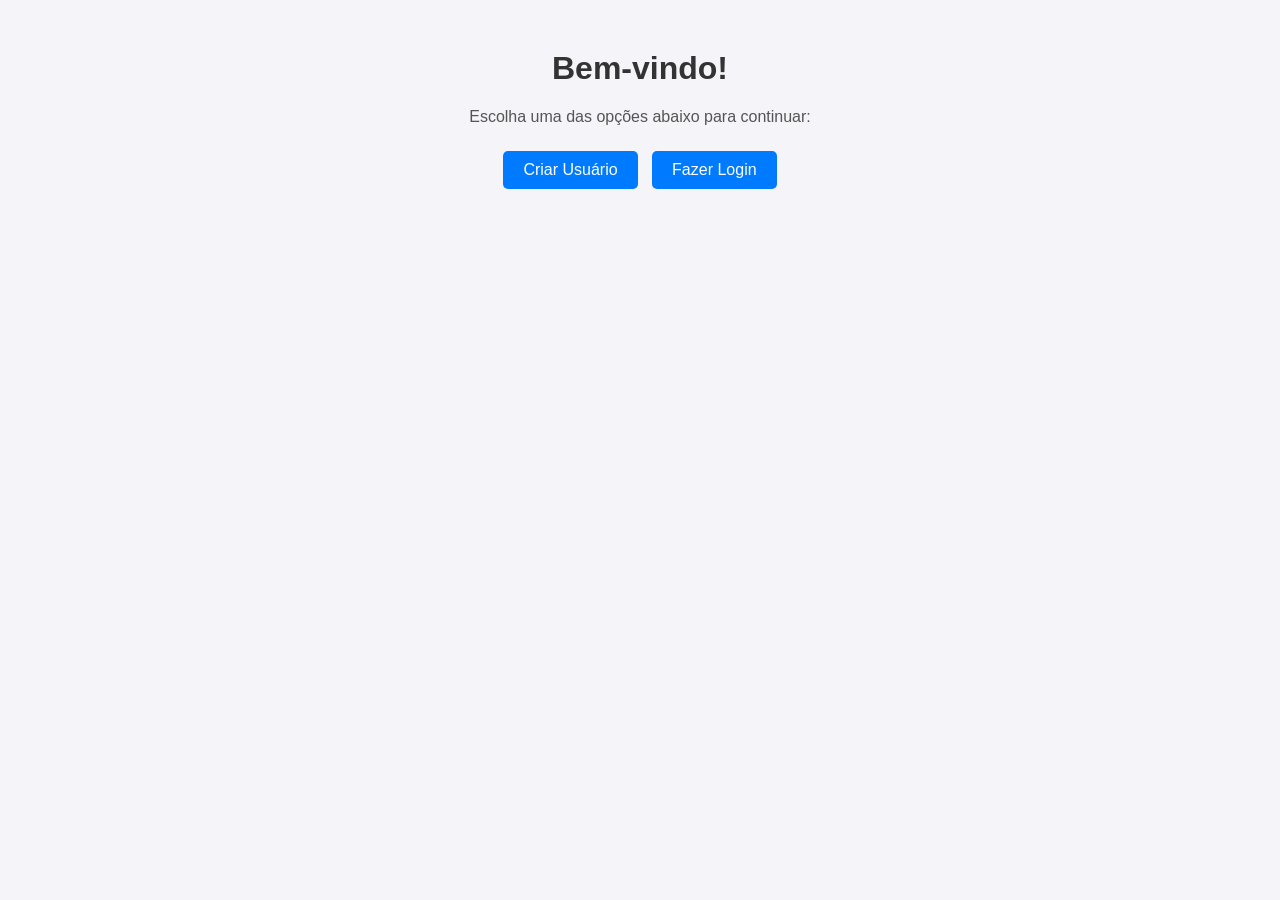
<file: index.html>
<!DOCTYPE html>
<html lang="en">
<head>
    <meta charset="UTF-8">
    <meta name="viewport" content="width=device-width, initial-scale=1.0">
    <title>Apresentação</title>
    <style>
        body {
            font-family: Arial, sans-serif;
            text-align: center;
            margin: 0;
            padding: 0;
            background-color: #f4f4f9;
        }
        .container {
            margin-top: 50px;
        }
        h1 {
            color: #333;
        }
        p {
            color: #555;
        }
        .buttons {
            margin-top: 20px;
        }
        .buttons a {
            text-decoration: none;
            color: white;
            background-color: #007BFF;
            padding: 10px 20px;
            border-radius: 5px;
            margin: 5px;
            display: inline-block;
        }
        .buttons a:hover {
            background-color: #0056b3;
        }
    </style>
</head>
<body>
    <div class="container">
        <h1>Bem-vindo!</h1>
        <p>Escolha uma das opções abaixo para continuar:</p>
        <div class="buttons">
            <a href="criar-usuario.html">Criar Usuário</a>
            <a href="login.html">Fazer Login</a>
        </div>
    </div>
</body>
</html></div>
</file>
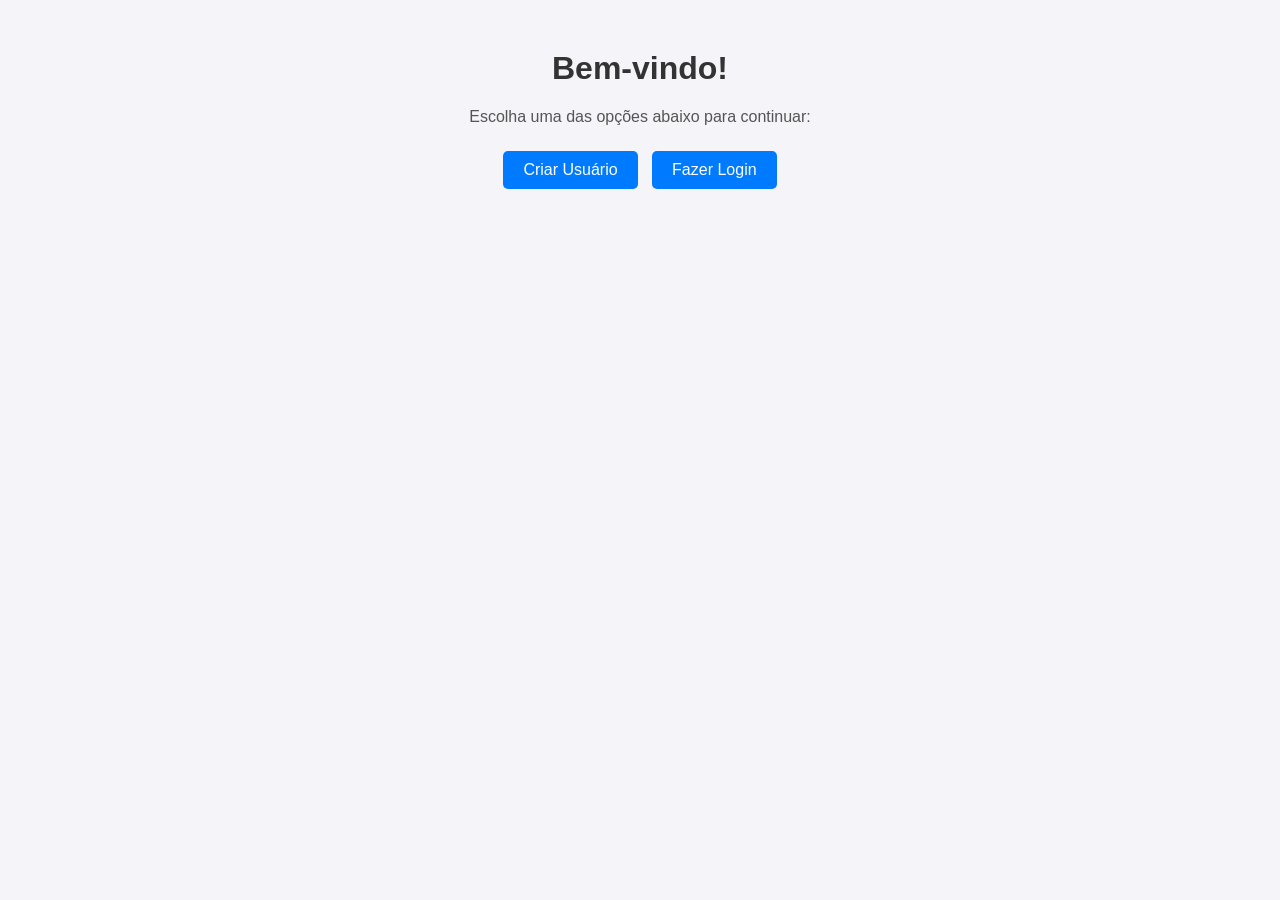
<file: apresentacao.html>
<!DOCTYPE html>
<html lang="en">
<head>
    <meta charset="UTF-8">
    <meta name="viewport" content="width=device-width, initial-scale=1.0">
    <title>Apresentação</title>
    <style>
        body {
            font-family: Arial, sans-serif;
            text-align: center;
            margin: 0;
            padding: 0;
            background-color: #f4f4f9;
        }
        .container {
            margin-top: 50px;
        }
        h1 {
            color: #333;
        }
        p {
            color: #555;
        }
        .buttons {
            margin-top: 20px;
        }
        .buttons a {
            text-decoration: none;
            color: white;
            background-color: #007BFF;
            padding: 10px 20px;
            border-radius: 5px;
            margin: 5px;
            display: inline-block;
        }
        .buttons a:hover {
            background-color: #0056b3;
        }
    </style>
</head>
<body>
    <div class="container">
        <h1>Bem-vindo!</h1>
        <p>Escolha uma das opções abaixo para continuar:</p>
        <div class="buttons">
            <a href="criar-usuario.html">Criar Usuário</a>
            <a href="login.html">Fazer Login</a>
        </div>
    </div>
</body>
</html></div>
</file>
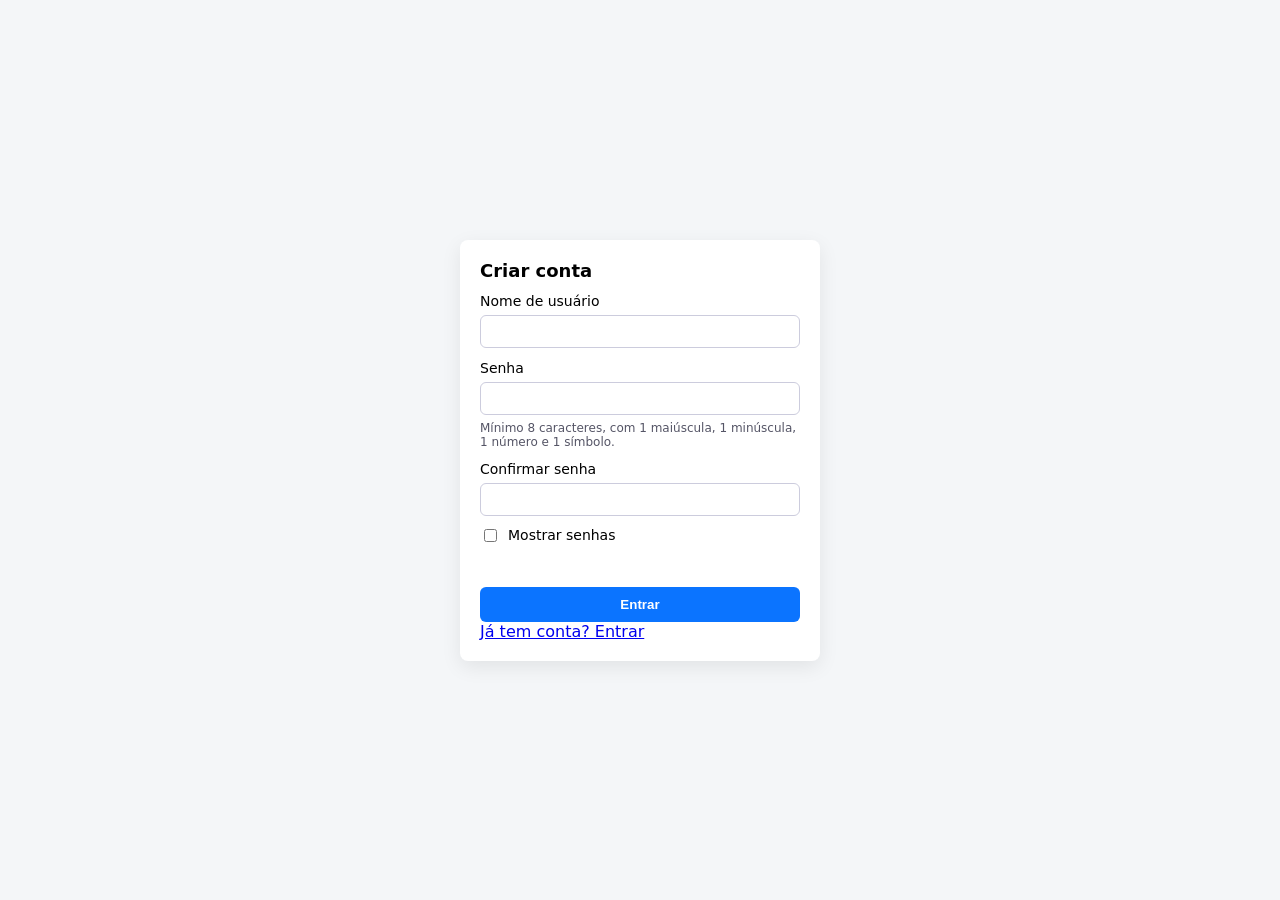
<file: criar-usuario.html>
<!DOCTYPE html>
<html lang="pt-BR" id="criar-usuario">
<head>
    <meta charset="UTF-8">
    <meta name="viewport" content="width=device-width, initial-scale=1.0">
    <title>Criar usuário e senha</title>
    <link rel="stylesheet" href="styles.css">
</head>
<body id="criar-usuario">
    <form id="signup" class="card" novalidate>

        
        <h2 style="margin:0 0 8px 0; font-size:18px;">Criar conta</h2>

        <label for="username">Nome de usuário</label>
        <input id="username" name="username" type="text" required minlength="3"
                     pattern="[A-Za-z0-9_]+" title="Use letras, números e underscore (mín 3 caracteres)" />

        <label for="password">Senha</label>
        <input id="password" name="password" type="password" required minlength="8"
                     pattern="(?=.*[a-z])(?=.*[A-Z])(?=.*\d)(?=.*[^A-Za-z0-9]).{8,}"
                     title="Mín 8 caracteres, com maiúscula, minúscula, número e símbolo" />
        <div class="hint">Mínimo 8 caracteres, com 1 maiúscula, 1 minúscula, 1 número e 1 símbolo.</div>

        <label for="confirm">Confirmar senha</label>
        <input id="confirm" name="confirm" type="password" required />

        <div class="row">
            <input id="show" type="checkbox" />
            <label for="show" style="margin:0; font-size:14px;">Mostrar senhas</label>
        </div>

        <div id="msg" aria-live="polite"></div>

        

        <button type="submit">Entrar</button>
        <a href="login.html">Já tem conta? Entrar</a>
    </form>

    

    <script src="script.js"></script>
</body>
</html>
</file>
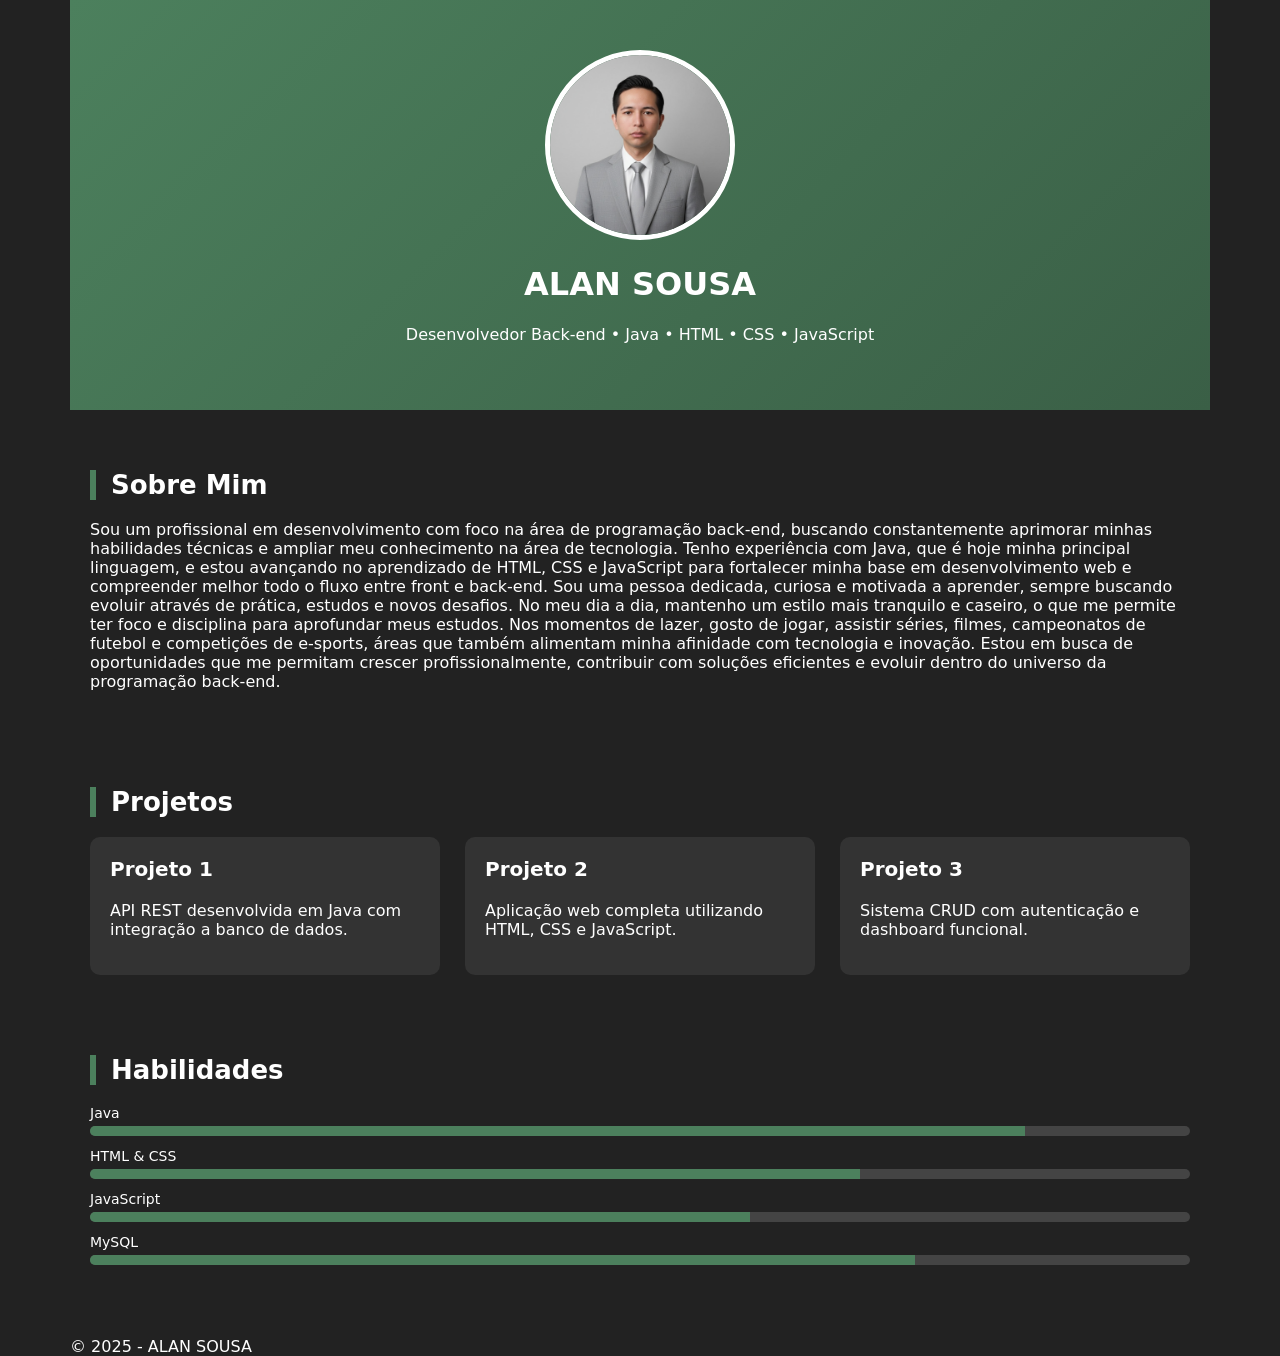
<file: curriculo.html>
<!doctype html>
<html lang="pt-BR">
<head>
<meta charset="utf-8">
<meta name="viewport" content="width=device-width, initial-scale=1">
<title>Currículo / Portfólio</title>
<link rel="stylesheet" href="styles.css">
</head>

<body id="curr">
     
    

    <header>
        <div class="header">
        <img src="img/Foto-Perfil.jpg" alt="Foto">
        <h1>ALAN SOUSA</h1>
        <p>Desenvolvedor Back-end • Java • HTML • CSS • JavaScript</p>
        </div>
    </head>
</body>


<main id="curriculo">

    <div class="section">
    <div class="section-title">Sobre Mim</div>
        <p>Sou um profissional em desenvolvimento com foco na área de programação back-end, buscando constantemente aprimorar minhas habilidades técnicas e ampliar meu conhecimento na área de tecnologia. Tenho experiência com Java, que é hoje minha principal linguagem, e estou avançando no aprendizado de HTML, CSS e JavaScript para fortalecer minha base em desenvolvimento web e compreender melhor todo o fluxo entre front e back-end. Sou uma pessoa dedicada, curiosa e motivada a aprender, sempre buscando evoluir através de prática, estudos e novos desafios. No meu dia a dia, mantenho um estilo mais tranquilo e caseiro, o que me permite ter foco e disciplina para aprofundar meus estudos. Nos momentos de lazer, gosto de jogar, assistir séries, filmes, campeonatos de futebol e competições de e-sports, áreas que também alimentam minha afinidade com tecnologia e inovação. Estou em busca de oportunidades que me permitam crescer profissionalmente, contribuir com soluções eficientes e evoluir dentro do universo da programação back-end.</p>
    </div>


    <div class="section">
    <div class="section-title">Projetos</div>
         <div class="projects">
            <div class="project">
                <h3>Projeto 1</h3>
                 <p>API REST desenvolvida em Java com integração a banco de dados.</p>
            </div>
    <div class="project">
            <h3>Projeto 2</h3>
            <p>Aplicação web completa utilizando HTML, CSS e JavaScript.</p>
    </div>
    <div class="project">
            <h3>Projeto 3</h3>
            <p>Sistema CRUD com autenticação e dashboard funcional.</p>
    </div>
    </div>
    </div>


    <div class="section">
    <div class="section-title">Habilidades</div>


    <div class="skill-bar">
        <span>Java</span>
        <div class="skill-progress"><div style="width: 85%"></div></div>
    </div>


    <div class="skill-bar">
        <span>HTML & CSS</span>
        <div class="skill-progress"><div style="width: 70%"></div></div>
    </div>


    <div class="skill-bar">
        <span>JavaScript</span>
        <div class="skill-progress"><div style="width: 60%"></div></div>
    </div>


    <div class="skill-bar">
        <span>MySQL</span>
        <div class="skill-progress"><div style="width: 75%"></div></div>
        </div>
    </div>
</main>

<footer class="footer">

    © 2025 - ALAN SOUSA

</footer>


</body>
</html>
</file>
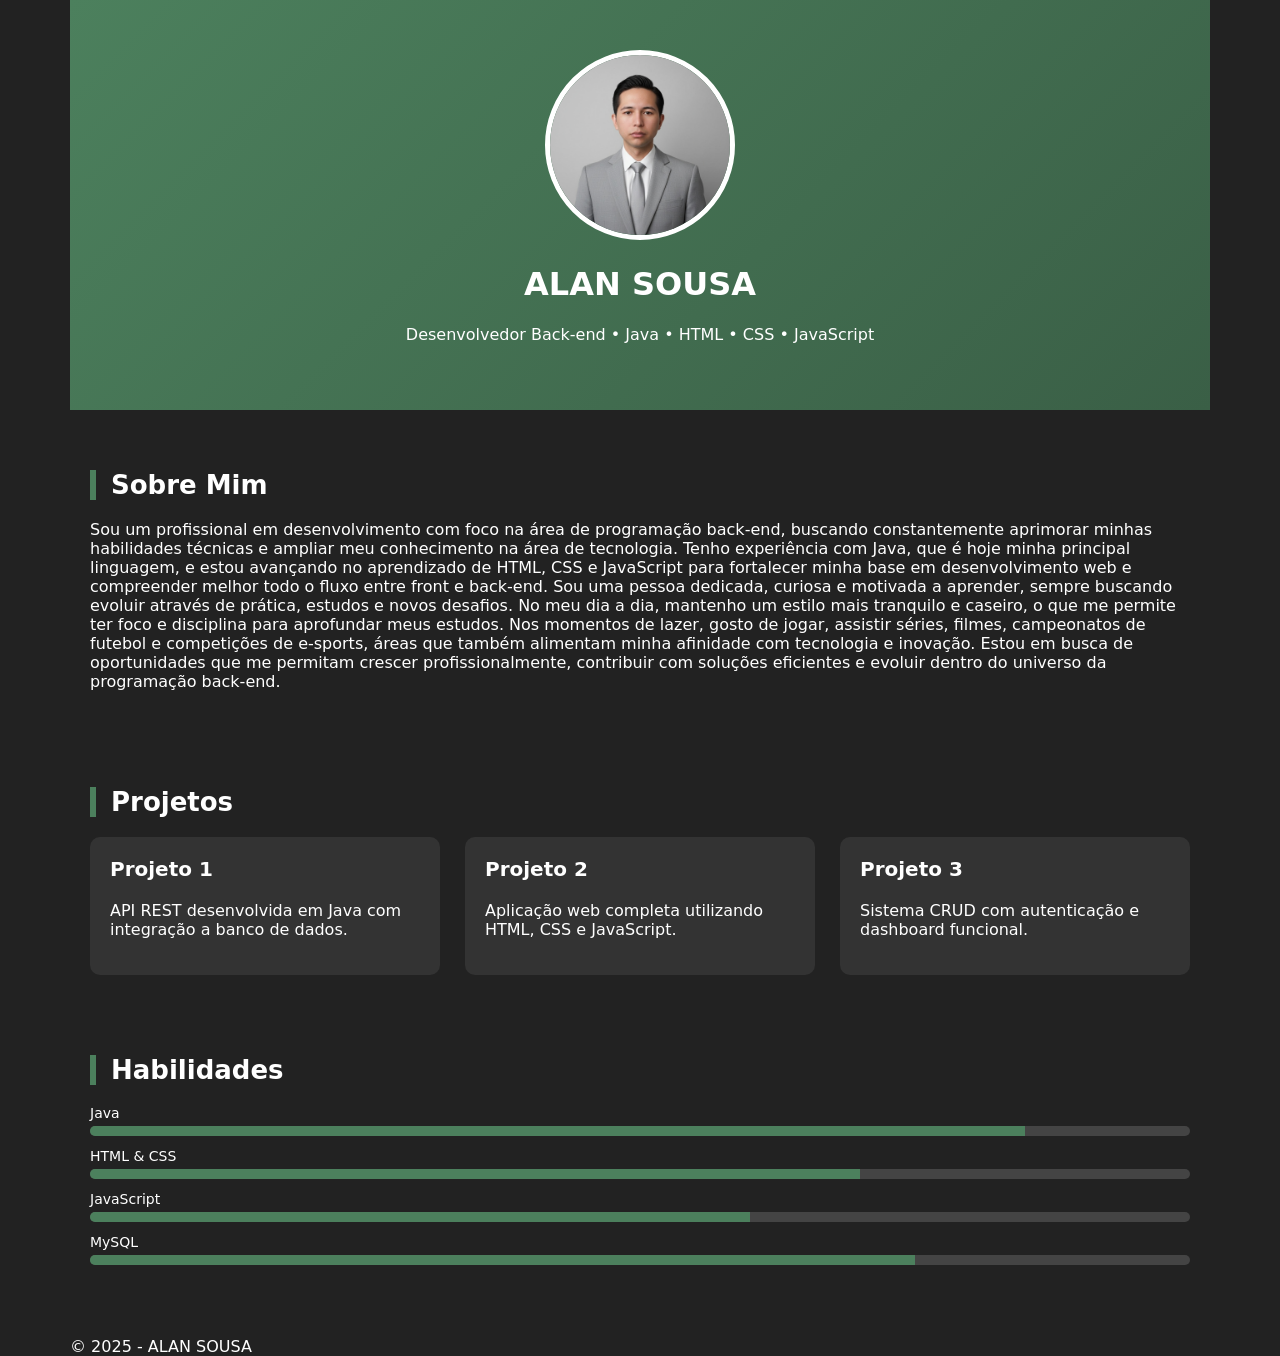
<file: index.html.html>
<!doctype html>
<html lang="pt-BR">
<head>
<meta charset="utf-8">
<meta name="viewport" content="width=device-width, initial-scale=1">
<title>Currículo / Portfólio</title>
<link rel="stylesheet" href="styles.css">
</head>

<body id="curr">
     
    

    <header>
        <div class="header">
        <img src="img/Foto-Perfil.jpg" alt="Foto">
        <h1>ALAN SOUSA</h1>
        <p>Desenvolvedor Back-end • Java • HTML • CSS • JavaScript</p>
        </div>
    </head>
</body>


<main id="curriculo">

    <div class="section">
    <div class="section-title">Sobre Mim</div>
        <p>Sou um profissional em desenvolvimento com foco na área de programação back-end, buscando constantemente aprimorar minhas habilidades técnicas e ampliar meu conhecimento na área de tecnologia. Tenho experiência com Java, que é hoje minha principal linguagem, e estou avançando no aprendizado de HTML, CSS e JavaScript para fortalecer minha base em desenvolvimento web e compreender melhor todo o fluxo entre front e back-end. Sou uma pessoa dedicada, curiosa e motivada a aprender, sempre buscando evoluir através de prática, estudos e novos desafios. No meu dia a dia, mantenho um estilo mais tranquilo e caseiro, o que me permite ter foco e disciplina para aprofundar meus estudos. Nos momentos de lazer, gosto de jogar, assistir séries, filmes, campeonatos de futebol e competições de e-sports, áreas que também alimentam minha afinidade com tecnologia e inovação. Estou em busca de oportunidades que me permitam crescer profissionalmente, contribuir com soluções eficientes e evoluir dentro do universo da programação back-end.</p>
    </div>


    <div class="section">
    <div class="section-title">Projetos</div>
         <div class="projects">
            <div class="project">
                <h3>Projeto 1</h3>
                 <p>API REST desenvolvida em Java com integração a banco de dados.</p>
            </div>
    <div class="project">
            <h3>Projeto 2</h3>
            <p>Aplicação web completa utilizando HTML, CSS e JavaScript.</p>
    </div>
    <div class="project">
            <h3>Projeto 3</h3>
            <p>Sistema CRUD com autenticação e dashboard funcional.</p>
    </div>
    </div>
    </div>


    <div class="section">
    <div class="section-title">Habilidades</div>


    <div class="skill-bar">
        <span>Java</span>
        <div class="skill-progress"><div style="width: 85%"></div></div>
    </div>


    <div class="skill-bar">
        <span>HTML & CSS</span>
        <div class="skill-progress"><div style="width: 70%"></div></div>
    </div>


    <div class="skill-bar">
        <span>JavaScript</span>
        <div class="skill-progress"><div style="width: 60%"></div></div>
    </div>


    <div class="skill-bar">
        <span>MySQL</span>
        <div class="skill-progress"><div style="width: 75%"></div></div>
        </div>
    </div>
</main>

<footer class="footer">

    © 2025 - ALAN SOUSA

</footer>


</body>
</html>
</file>
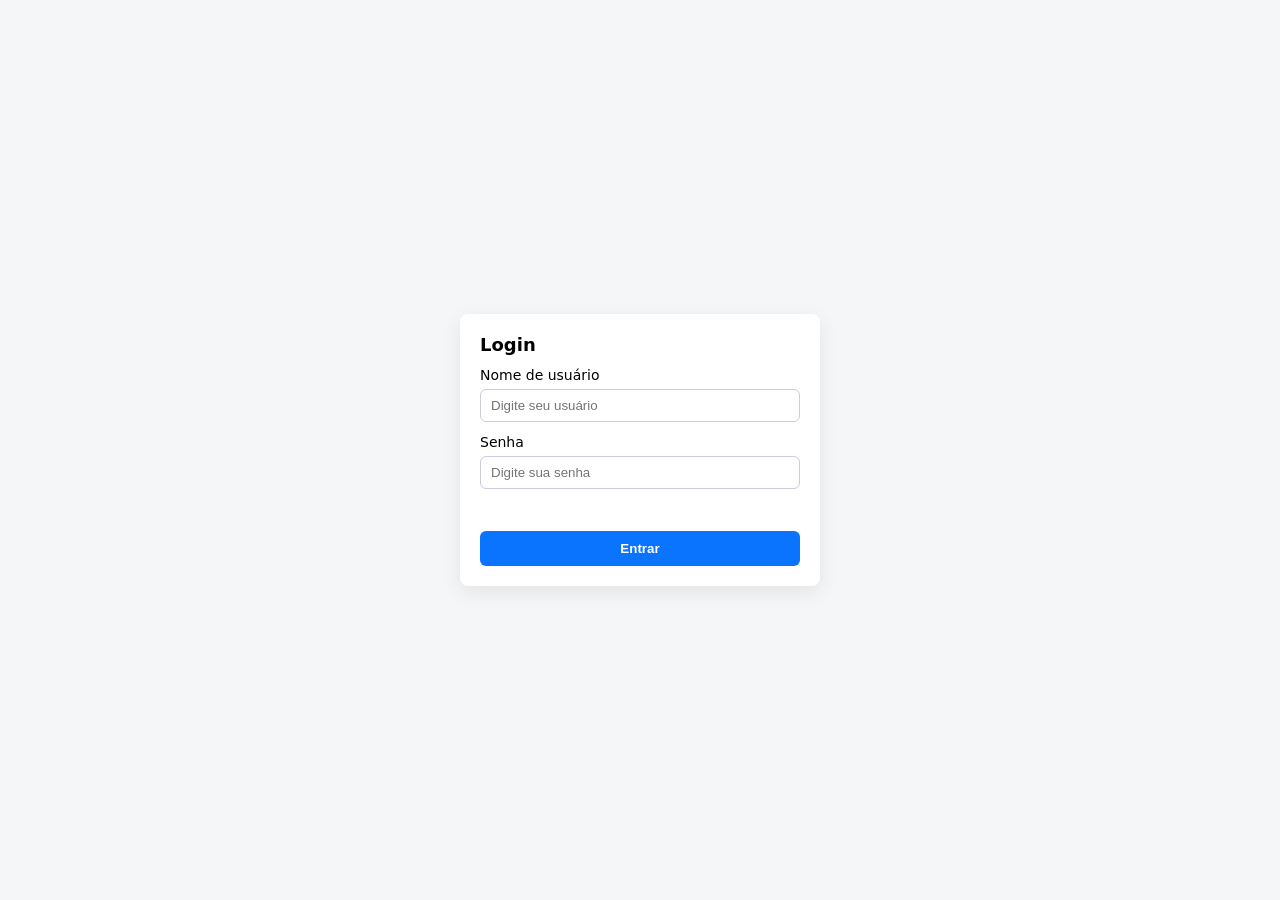
<file: login.html>
<!DOCTYPE html>
<html lang="pt-BR">
<head>
    <meta charset="UTF-8">
    <meta name="viewport" content="width=device-width, initial-scale=1.0">
    <title>Login</title>
    <link rel="stylesheet" href="styles.css">
</head>
<body>
    <form id="login" class="card" novalidate>
        <h2 style="margin:0 0 8px 0; font-size:18px;">Login</h2>

        <label for="login-username">Nome de usuário</label>
        <input id="login-username" name="username" type="text" required placeholder="Digite seu usuário" />

        <label for="login-password">Senha</label>
        <input id="login-password" name="password" type="password" required placeholder="Digite sua senha" />

        <div id="login-msg" aria-live="polite" style="margin-top: 8px; min-height: 18px;"></div>

        
        <button type="submit">Entrar</button>
    </form>

    <script src="script.js"></script>
</body>
</html>
</file>
<file: styles.css>
body {
    font-family: system-ui, Arial;
    display: flex;
    align-items: center;
    justify-content: center;
    min-height: 100vh;
    background: #f4f6f8;
    margin: 0;
}

.card {
    background: #fff;
    padding: 20px;
    border-radius: 8px;
    box-shadow: 0 6px 20px rgba(0, 0, 0, .08);
    width: 320px;
}

label {
    display: block;
    margin-top: 12px;
    font-size: 14px;
}

input[type="text"], input[type="password"] {
    width: 100%;
    padding: 8px 10px;
    margin-top: 6px;
    border: 1px solid #ccd;
    border-radius: 6px;
    box-sizing: border-box;
}

.row {
    display: flex;
    align-items: center;
    gap: 8px;
    margin-top: 10px;
}

button {
    margin-top: 16px;
    width: 100%;
    padding: 10px;
    border: 0;
    background: #0b74ff;
    color: #fff;
    border-radius: 6px;
    font-weight: 600;
    cursor: pointer;
}

#msg {
    margin-top: 8px;
    color: #b02a37;
    font-size: 13px;
    min-height: 18px;
}

.hint {
    font-size: 12px;
    color: #556;
    margin-top: 6px;
}

/* Estilos para criar-usuario.html */
#criar-usuario body {
    font-family: system-ui, Arial;
    display: flex;
    align-items: center;
    justify-content: center;
    min-height: 100vh;
    background: #f4f6f8;
    margin: 0;
}

#criar-usuario .card {
    background: #fff;
    padding: 20px;
    border-radius: 8px;
    box-shadow: 0 6px 20px rgba(0, 0, 0, .08);
    width: 320px;
}

/* Estilos para login.html */
#login body {
    font-family: system-ui, Arial;
    display: flex;
    align-items: center;
    justify-content: center;
    min-height: 100vh;
    background: #e8f0fe;
    margin: 0;
}

#login .card {
    background: #fff;
    padding: 20px;
    border-radius: 8px;
    box-shadow: 0 4px 15px rgba(0, 0, 0, .1);
    width: 300px;
}

.card {
opacity: 0;
transform: translateY(20px);
animation: fadeInUp .7s ease forwards;
}
@keyframes fadeInUp {
to {
opacity: 1;
transform: translateY(0);
}
}

.message {
opacity: 0;
transform: translateY(-5px);
transition: opacity .6s ease, transform .6s ease;
}
.message.show {
opacity: 1;
transform: translateY(0);
}

button:active {
transform: scale(0.95);
transition: transform .1s ease;
}
button.clicked {
animation: pulse .4s ease;
}
@keyframes pulse {
0% { transform: scale(1); }
50% { transform: scale(1.07); }
100% { transform: scale(1); }
}

.fade-out {
opacity: 0;
transition: opacity 10.5s ease;
}
body {
opacity: 1;
transition: opacity 10.5s ease;
}

/* Estilos para curriculo.html */
#curr {
font-family: system-ui, Arial;
    background: #222;
    color: #fff;
    margin: 0;
    padding: 0;
}

/* Seções do portfólio */
#curr .header {
background: linear-gradient(135deg, #4c805d, #3a5f46);
padding: 50px 20px;
text-align: center;
}
#curr .header img {
width: 180px;
height: 180px;
border-radius: 50%;
object-fit: cover;
border: 5px solid white;
}
#curriculo .header h1 {
margin-top: 20px;
font-size: 34px;
}
#curriculo .header p {
margin-top: 10px;
font-size: 18px;
opacity: .9;
}
#curriculo .section {
max-width: 1100px;
margin: 40px auto;
padding: 20px;
}
#curriculo .section-title {
font-size: 26px;
font-weight: bold;
border-left: 6px solid #4c805d;
padding-left: 15px;
margin-bottom: 20px;
}
/* Cards de projetos */
#curriculo .projects {
display: grid;
grid-template-columns: repeat(auto-fit, minmax(280px, 1fr));
gap: 25px;
}
#curriculo .project {
background: #333;
padding: 20px;
border-radius: 10px;
transition: transform .3s;
}
#curriculo .project:hover {
transform: translateY(-6px);
}
#curriculo .project h3 {
margin-top: 0;
font-size: 20px;
}
    /* Habilidades estilo barras */
#curriculo .skill-bar {
margin: 12px 0;
}
#curriculo .skill-bar span {
display: block;
font-size: 14px;
margin-bottom: 5px;
}
#curriculo .skill-progress {
height: 10px;
background: #444;
border-radius: 5px;
overflow: hidden;
}
#curriculo .skill-progress div {
height: 10px;
background: #4c805d;
}
/* Rodapé */
#curriculo .footer {
background: #111;
text-align: center;
padding: 20px;
margin-top: 40px;
font-size: 14px;
opacity: .8;
}
</file>
